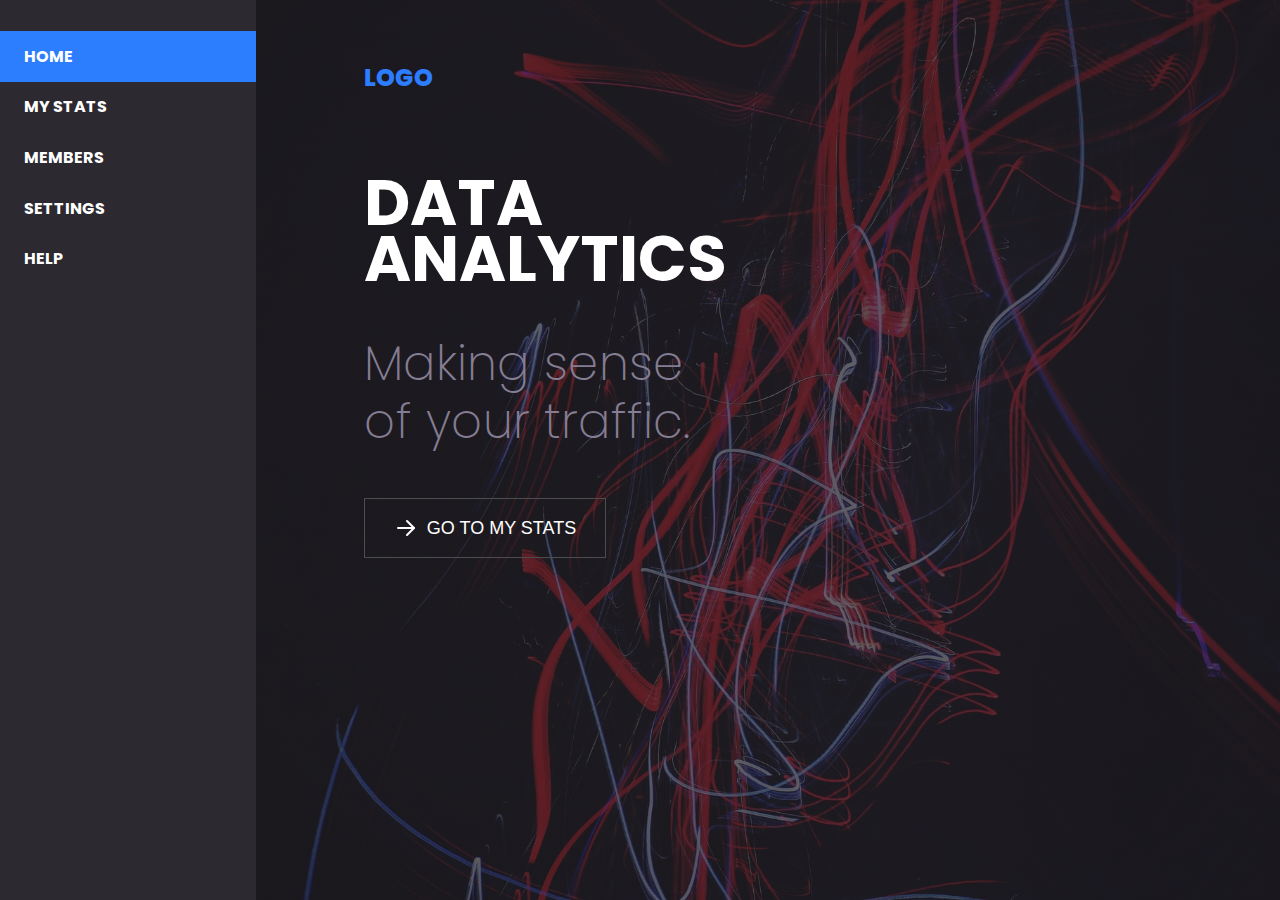
<file: Data Analytics Dashboard/index.html>
<!DOCTYPE html>
<html lang="en">
<head>
    <meta charset="UTF-8">
    <meta name="viewport" content="width=device-width, initial-scale=1.0">
    <title>Data Analytics Dashboard</title>

    <link rel="preconnect" href="https://fonts.googleapis.com">
    <link rel="preconnect" href="https://fonts.gstatic.com" crossorigin>
    <link
        href="https://fonts.googleapis.com/css2?family=Poppins:ital,wght@0,100;0,200;0,300;0,400;0,500;0,600;0,700;0,800;0,900;1,100;1,200;1,300;1,400;1,500;1,600;1,700;1,800;1,900&display=swap"
        rel="stylesheet">
    <link rel="stylesheet" href="./index.css">
    <script src="./index.js" defer></script>

</head>
<body>
    
    <header>
        <svg id="hamMenu" width="20" height="15" viewBox="0 0 20 15" fill="none" xmlns="http://www.w3.org/2000/svg">
            <path d="M20 3V0H0V3H20ZM20 9V6H0V9H20ZM20 15V12H0V15H20Z" fill="white" />
        </svg>

        <nav id="navBar">
            <img id="backBtn" src="./arrow.svg" alt="arrow">
            <ul>
                <li class="active">Home</li>
                <li>My stats</li>
                <li>members</li>
                <li>settings</li>
                <li>help</li>
            </ul>
            
        </nav>

        

    </header>

    <div class="logo">LOGO</div>
    
    <main>
        <h1>DATA ANALYTICS</h1>
        <p>Making sense of your traffic.</p>
        <button><img src="./arrow.svg" alt="arrow">GO TO MY STATS</button>
    </main>

</body>
</html>
</file>
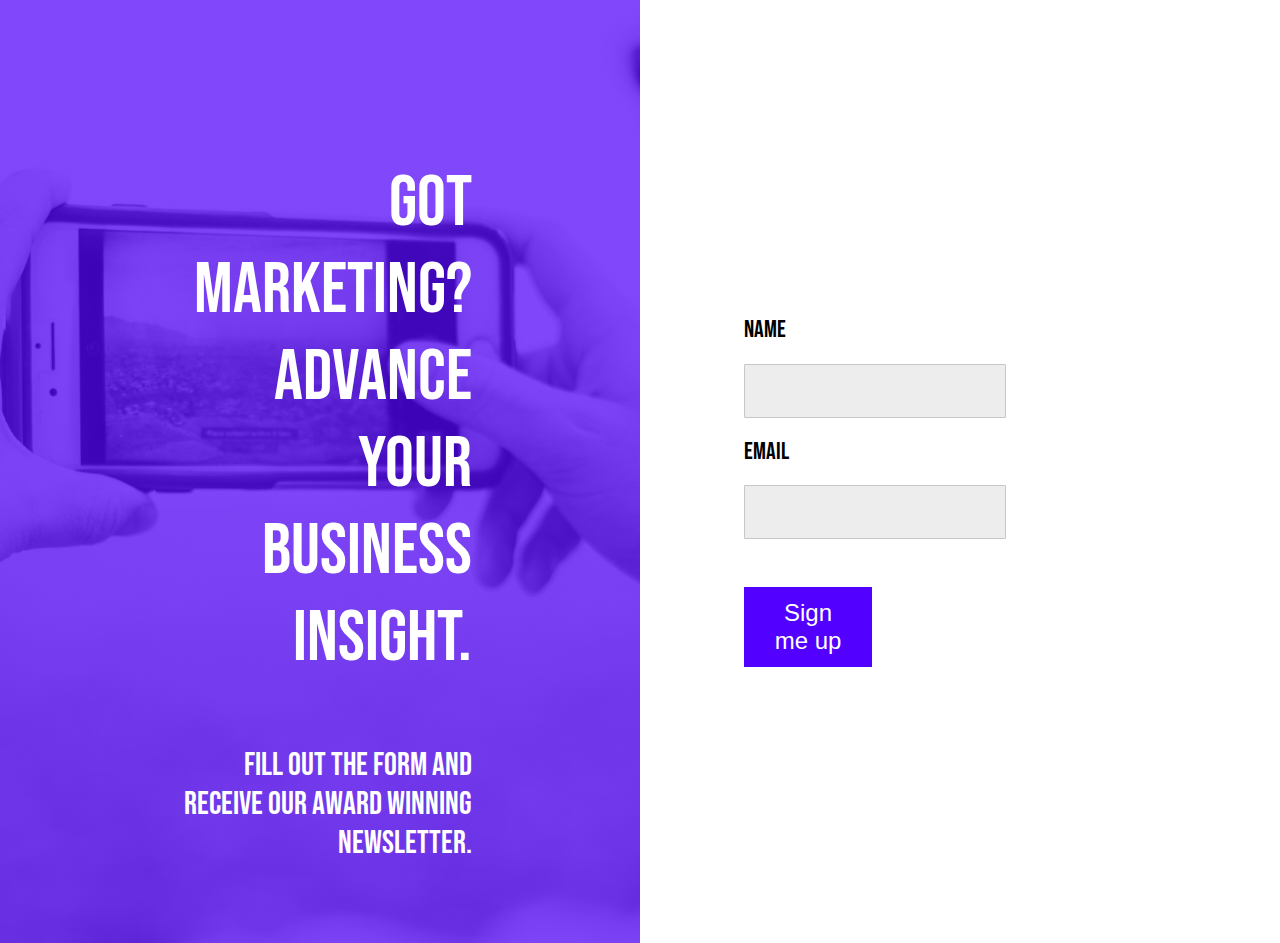
<file: Simple Landing Page/index.html>
<!DOCTYPE html>
<html lang="en">
<head>
    <meta charset="UTF-8">
    <meta name="viewport" content="width=device-width, initial-scale=1.0">
    <title>Simple Landing Page</title>

    <link rel="preconnect" href="https://fonts.googleapis.com">
    <link rel="preconnect" href="https://fonts.gstatic.com" crossorigin>
    <link href="https://fonts.googleapis.com/css2?family=Bebas+Neue&display=swap" rel="stylesheet">
    <link rel="stylesheet" href="./index.css">

</head>
<body>
    <div class="container">
        <div class="heading">
            <h1>got marketing? advance your business insight.</h1>
            <p>Fill out the form and receive our award winning newsletter.</p>
        </div>
        <form>
            <div class="name">
                <label for="name">Name</label>
                <input type="text" name="name" id="name">
            </div>

            <div class="email">
                <label for="email">Email</label>
                <input type="text" name="email" id="email">
            </div>

            <button type="submit">Sign me up</button>
        </form>
    </div>
</body>
</html>
</file>
<file: Data Analytics Dashboard/index.css>
html, body {
    margin: 0;
    padding: 0;
    font-family: "Poppins", sans-serif;
}

body{
    background: linear-gradient(rgba(34, 31, 38, 0.7), rgba(34, 31, 38, 0.7)),url(./bg.jpg);
    background-position: 20% 50%;
}

header{
    display: flex;
    justify-content: center;
    padding: 0.5em 0;
}

.logo{
    text-align: center;
    font-size: 1.5rem;
    font-weight: 800;
    color: #2D7DFF;
}

nav{
    /* display: none; */
    /* position: absolute; */
    left: 0;
    top: 0;
    color: white;
    background-color: rgba(44, 41, 49, 1);
    height: 100vh;
    width: 50vw;
    z-index: 1;
}

ul{
    list-style: none;
    padding: 0;
    margin: 0;
}

li{
    font-size: 1rem;
    padding: 0.8em 0;
    padding-left: 1.5em;
    font-weight: 700;
    text-transform: uppercase;
}

ul img{
    transform: scaleX(-1);
    margin: 1.1em 1em 1em;
}

.active{
    background-color: #2D7DFF;
    width: calc(100%-1.5em);
}

#hamMenu{
    /* display: none; */
    position: absolute;
    top: 0;
    left: 0;
    margin: 1.5em 0 0 1em;
}

main{
    margin-top: 5em;
    margin-left: 3rem;
}

h1{
    font-size: 3rem;
    line-height: 3.5rem;
    color: rgba(255, 255, 255, 1);
}

p{
    font-size: 2.125rem;
    font-weight: 275;
    line-height: 1.2em;
    color: rgba(132, 125, 147, 1);
    width: 70%;
}

button{
    display: flex;
    align-items: center;
    color: rgba(255, 255, 255, 1);
    background-color: transparent;
    border: 1px solid rgba(77, 77, 77, 1);
    padding: 0.8em 1.6em;
}

button img{
    margin-right: 0.5em;
}

@media (max-width:1024px) {
    nav{
        display: none;
        position: absolute;
    }
    
}


@media (min-width:1024px) {
    
    body{
        height: 100vh;
        background-size: cover;
        display: grid;
        grid-template-columns: 1fr 6fr;
        grid-template-rows: 1fr 10fr;
        grid-template-areas: 
        "nav logo"
        "nav main";
    }

    main{
        height: fit-content;
        margin-left: 6.75rem;
    }

    h1{
        font-size: 4rem;
        width: 40%;
        margin: 0;
    }

    p{
        font-size: 3rem;
        width: 40%;
    }

    button{
        height: 60px;
        font-size: 1.125rem;
    }

    header{
        height: fit-content;
        justify-content: flex-start;
        margin: 0;
        padding: 0;
        grid-area: nav;
    }

    nav{
        height: 100vh;
        display: block;
        position: unset;
        color: white;
        background-color: rgba(44, 41, 49, 1);
        width: 20vw;
        z-index: 1;
    }

    #backBtn{
        visibility: hidden;
    }

    #hamMenu{
        visibility: hidden;
    }

    .logo{
        text-align:left;
        margin: 2.5em 0 0 4.5em;
    }
}
</file>
<file: Simple Landing Page/index.css>
html, body, h1, p{
    margin: 0;
    padding: 0;
    font-family: "Bebas Neue",sans-serif;
    color: white;
}

.heading{
    background-image:linear-gradient(rgba(82, 0, 255, 0.7), rgba(82, 0, 255, 0.7)), url(./bg.jpg);
    background-size: cover;
    max-width: 100vw;
    background-position: center;
    padding: 1em;
}

h1{
    margin-top: 1.5em;
    text-transform: uppercase;
    font-size: 4rem;
    font-weight: 500;
    text-align: center;
}

p{
    margin: 2em 0;
    font-size: 1.5rem;
    font-weight: 400;
    text-align: center;
}

label{
    color: black;
    font-weight: 500;
    font-size: 1.15rem;
    margin: 0.3em 0;
}

form{
    margin-top: 2em;
    padding: 1.5em;
    display: flex;
    flex-direction: column;
}

input{
    margin: 0.5em 0;
    height: 35px;
    background: rgba(237, 237, 237, 1);
    border-radius: 1px;
    border: 1px solid rgba(199,199,199,1);
}

button{
    background: rgba(82, 0, 255, 1);
    color: white;
    padding: 1em 2em;
    border: none;
    margin-top: 1.5em;
}

.name, .email{
    display: flex;
    flex-direction: column;
}


@media (min-width:700px) {
    h1{
        margin: 2em auto 0;
        width: 50%;
    }

    p{
        margin: 2em auto;
        width: 50%;
    }

    form{
        display: grid;
        grid-template-columns: repeat(2,1fr);
    }

    .name, .email{
        display: flex;
        flex-direction: column;
    }

    input{
        width: 85%;
    }

    button{
        width: 40%;
    }

}

@media (min-width:1240px){
    .container{
        display: grid;
        grid-template-columns: repeat(2,1fr);
        grid-template-areas: 
        "heading form"
        "heading form";
        height: 100vh;
    }

    .heading{
        grid-area: heading;
        display: flex;
        flex-direction: column;
        align-items: center;
        justify-content: center;
    }

    h1{
        font-size: 4.5rem;
        text-align: right;
    }

    p{
        font-size: 2rem;
        text-align: right;
    }

    form{
        grid-area: form;
        display: flex;
        flex-direction: column;
        justify-content: center;
        margin-left: 5em;
    }

    input{
        font-size: 1.5rem;
        height: 50px;
        width: 50%;
    }

    label{
        font-size: 1.5rem;
    }

    button{
        width: 25%;
        font-size: 1.5rem;
        padding: 0.5em 1em;
    }

    .name,.email{
        align-self: center;
        width: 100%;
    }
}
</file>
